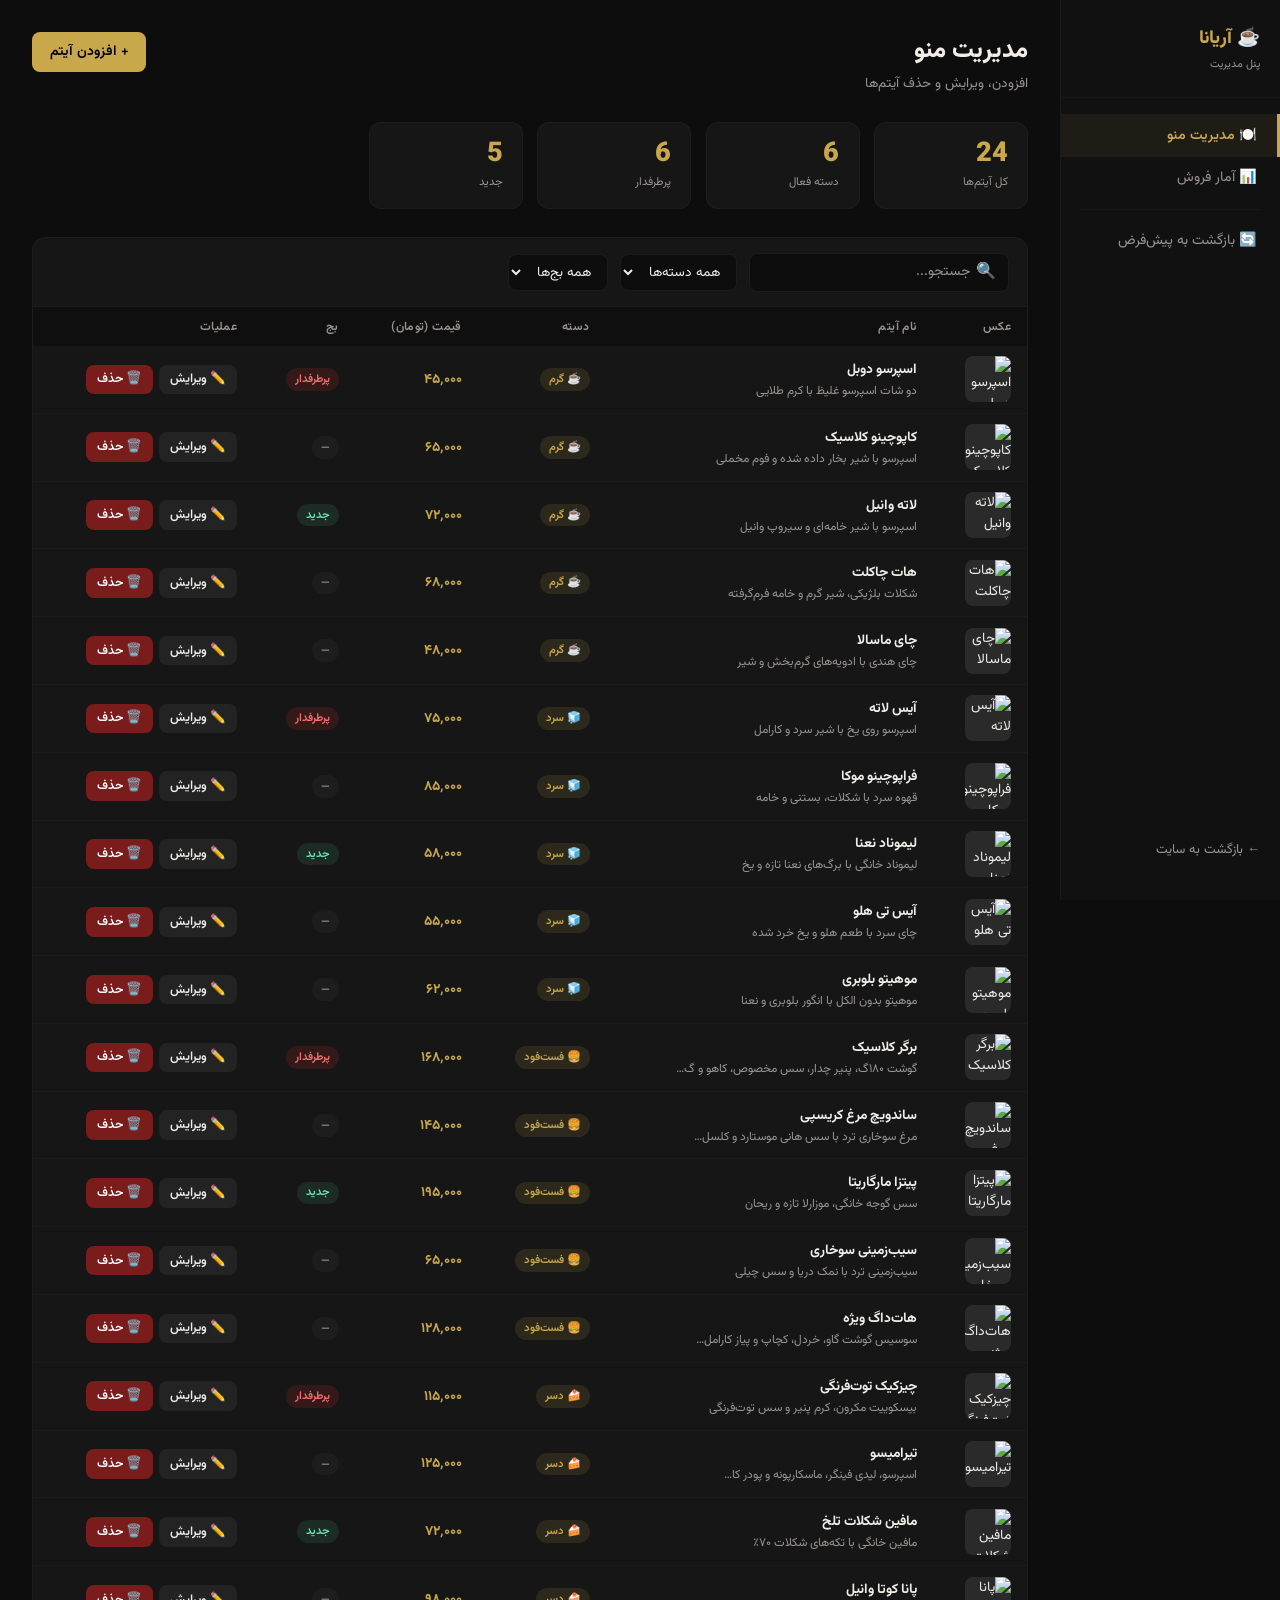
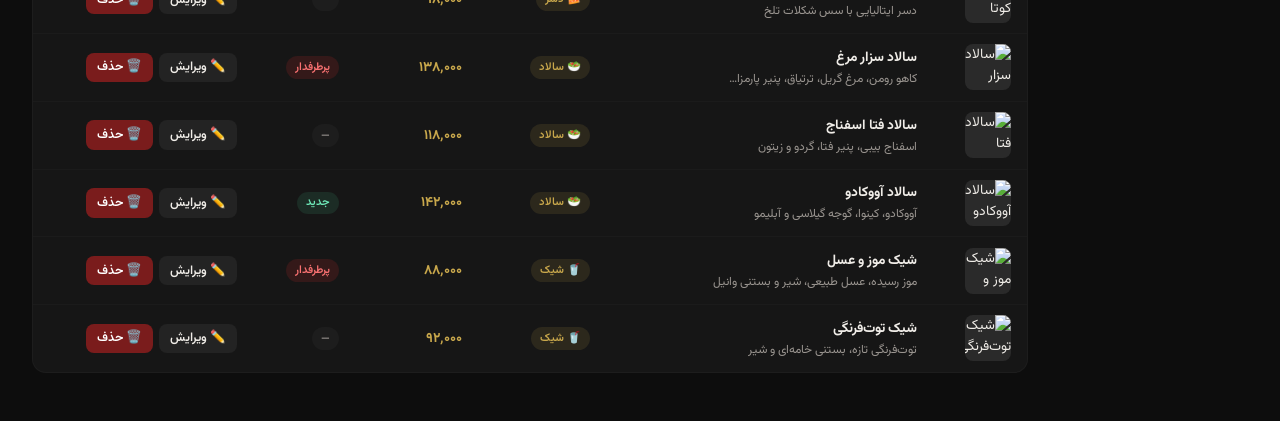
<file: admin.html>
<!DOCTYPE html>
<html lang="fa" dir="rtl">
<head>
  <meta charset="UTF-8" />
  <meta name="viewport" content="width=device-width, initial-scale=1.0" />
  <title>پنل ادمین — کافه آریانا</title>
  <link rel="preconnect" href="https://fonts.googleapis.com" />
  <link href="https://fonts.googleapis.com/css2?family=Vazirmatn:wght@300;400;500;600;700;900&display=swap" rel="stylesheet" />
  <link rel="stylesheet" href="css/variables.css" />
  <style>
    *, *::before, *::after { box-sizing: border-box; margin: 0; padding: 0; }
    body { font-family: 'Vazirmatn', sans-serif; background: var(--color-bg); color: var(--color-text); direction: rtl; min-height: 100vh; -webkit-font-smoothing: antialiased; }

    .layout { display: flex; min-height: 100vh; }

    .side-nav { width: 220px; background: #111; border-left: 1px solid #ffffff0a; display: flex; flex-direction: column; padding: 1.5rem 0; position: sticky; top: 0; height: 100vh; flex-shrink: 0; }
    .brand { padding: 0 1.25rem 1.5rem; border-bottom: 1px solid #ffffff08; margin-bottom: 1rem; }
    .brand h1 { font-size: 1.15rem; font-weight: 800; color: var(--color-gold); }
    .brand p  { font-size: 0.68rem; color: var(--color-muted); margin-top: 0.2rem; }

    .nav-btn { display: flex; align-items: center; gap: 0.65rem; padding: 0.65rem 1.25rem; color: var(--color-muted); font-size: 0.88rem; cursor: pointer; border: none; background: none; font-family: inherit; width: 100%; text-align: right; border-right: 3px solid transparent; transition: all 0.18s; }
    .nav-btn:hover  { color: var(--color-text); background: #ffffff05; }
    .nav-btn.active { color: var(--color-gold); border-right-color: var(--color-gold); background: rgba(201,168,76,.07); font-weight: 600; }
    .nav-sep { height: 1px; background: #ffffff08; margin: 0.6rem 1.25rem; }
    .nav-footer { margin-top: auto; padding: 0 1.25rem 0.5rem; }
    .nav-footer a { display: flex; align-items: center; gap: 0.5rem; color: var(--color-muted); font-size: 0.82rem; text-decoration: none; padding: 0.5rem 0; transition: color 0.18s; }
    .nav-footer a:hover { color: var(--color-gold); }

    .main { flex: 1; padding: 2rem 2rem 3rem; overflow-y: auto; }

    .page-hd { display: flex; align-items: flex-start; justify-content: space-between; margin-bottom: 1.75rem; flex-wrap: wrap; gap: 1rem; }
    .page-hd h2   { font-size: 1.5rem; font-weight: 800; }
    .page-hd span { font-size: 0.85rem; color: var(--color-muted); display: block; margin-top: 0.2rem; }

    .stat-row { display: grid; grid-template-columns: repeat(auto-fill, minmax(140px,1fr)); gap: 0.9rem; margin-bottom: 1.75rem; }
    .stat-card { background: #161616; border: 1px solid #ffffff08; border-radius: 12px; padding: 1.1rem 1.2rem; }
    .sc-val   { font-size: 1.7rem; font-weight: 900; color: var(--color-gold); line-height: 1; }
    .sc-label { font-size: 0.72rem; color: var(--color-muted); margin-top: 0.3rem; }

    .btn { display: inline-flex; align-items: center; gap: 0.35rem; padding: 0.55rem 1.1rem; border-radius: 8px; font-family: inherit; font-size: 0.88rem; font-weight: 600; cursor: pointer; border: none; transition: all 0.18s; white-space: nowrap; }
    .btn-primary { background: var(--color-gold); color: #000; }
    .btn-primary:hover { background: var(--color-gold-lt); transform: translateY(-1px); }
    .btn-danger  { background: #7a1c1c; color: #fff; }
    .btn-danger:hover  { background: #9b2020; }
    .btn-ghost   { background: #ffffff0e; color: var(--color-text); }
    .btn-ghost:hover   { background: #ffffff18; }
    .btn-sm { padding: 0.3rem 0.7rem; font-size: 0.78rem; }

    .table-card { background: #161616; border: 1px solid #ffffff08; border-radius: 14px; overflow: hidden; }
    .table-toolbar { display: flex; align-items: center; gap: 0.75rem; padding: 0.9rem 1.1rem; border-bottom: 1px solid #ffffff07; flex-wrap: wrap; }
    .search-wrap { display: flex; align-items: center; gap: 0.4rem; background: #0D0D0D; border: 1px solid #ffffff10; border-radius: 8px; padding: 0.38rem 0.75rem; flex: 1; min-width: 160px; max-width: 260px; }
    .search-wrap input { background: none; border: none; outline: none; color: var(--color-text); font-family: inherit; font-size: 0.88rem; width: 100%; }
    .search-wrap input::placeholder { color: var(--color-muted); }
    .sel { background: #0D0D0D; border: 1px solid #ffffff10; border-radius: 8px; padding: 0.38rem 0.75rem; color: var(--color-text); font-family: inherit; font-size: 0.85rem; outline: none; cursor: pointer; }
    .sel option { background: #1a1a1a; }

    table { width: 100%; border-collapse: collapse; }
    thead th { background: #0f0f0f; padding: 0.65rem 1rem; font-size: 0.75rem; font-weight: 600; color: var(--color-muted); text-align: right; white-space: nowrap; letter-spacing: 0.03em; }
    tbody tr { border-bottom: 1px solid #ffffff05; transition: background 0.12s; }
    tbody tr:hover { background: #ffffff03; }
    tbody tr:last-child { border-bottom: none; }
    tbody td { padding: 0.65rem 1rem; font-size: 0.86rem; vertical-align: middle; }
    .thumb { width: 46px; height: 46px; border-radius: 8px; object-fit: cover; background: #222; display: block; }
    .pill { display: inline-block; padding: 0.18rem 0.55rem; border-radius: 99px; font-size: 0.7rem; font-weight: 600; }
    .pill-cat     { background: rgba(201,168,76,.12); color: var(--color-gold); }
    .pill-popular { background: rgba(139,32,32,.25); color: #f87171; }
    .pill-new     { background: rgba(46,107,79,.25); color: #6ee7b7; }
    .pill-none    { background: #ffffff08; color: var(--color-muted); }
    .row-actions  { display: flex; gap: 0.35rem; }
    .empty-td { text-align: center; padding: 3rem; color: var(--color-muted); font-size: 0.9rem; }

    .modal-wrap { position: fixed; inset: 0; background: rgba(0,0,0,.72); z-index: 500; display: flex; align-items: center; justify-content: center; padding: 1rem; opacity: 0; pointer-events: none; transition: opacity 0.22s; }
    .modal-wrap.open { opacity: 1; pointer-events: all; }
    .modal { background: #1c1c1c; border: 1px solid #ffffff0e; border-radius: 16px; width: 100%; max-width: 500px; max-height: 92vh; overflow-y: auto; transform: translateY(18px); transition: transform 0.22s; }
    .modal-wrap.open .modal { transform: translateY(0); }
    .modal-hd { display: flex; align-items: center; justify-content: space-between; padding: 1.1rem 1.4rem; border-bottom: 1px solid #ffffff08; }
    .modal-hd h3 { font-size: 1.05rem; font-weight: 700; }
    .modal-close { background: none; border: none; cursor: pointer; color: var(--color-muted); font-size: 1.2rem; transition: color 0.18s; padding: 0.2rem; }
    .modal-close:hover { color: var(--color-text); }
    .modal-body { padding: 1.4rem; }
    .modal-ft { display: flex; gap: 0.6rem; justify-content: flex-end; padding: 0.9rem 1.4rem; border-top: 1px solid #ffffff08; }

    .form-grid { display: grid; grid-template-columns: 1fr 1fr; gap: 0.9rem; }
    .col-full  { grid-column: 1 / -1; }
    .fgroup { display: flex; flex-direction: column; gap: 0.35rem; }
    .flabel { font-size: 0.75rem; font-weight: 600; color: var(--color-muted); text-transform: uppercase; letter-spacing: 0.05em; }
    .finput { background: #0D0D0D; border: 1.5px solid #ffffff10; border-radius: 8px; padding: 0.55rem 0.85rem; color: var(--color-text); font-family: inherit; font-size: 0.88rem; outline: none; width: 100%; transition: border-color 0.18s; }
    .finput:focus { border-color: var(--color-gold); }
    select.finput option { background: #1a1a1a; }
    .img-prev { width: 100%; height: 130px; border-radius: 8px; object-fit: cover; background: #111; margin-top: 0.4rem; display: none; border: 1px solid #ffffff08; }
    .img-prev.show { display: block; }

    .confirm-modal { max-width: 360px; }
    .confirm-body  { padding: 2rem 1.5rem; text-align: center; }
    .confirm-icon  { font-size: 2.4rem; margin-bottom: 0.65rem; }
    .confirm-body h4 { font-size: 1.05rem; font-weight: 700; margin-bottom: 0.4rem; }
    .confirm-body p  { color: var(--color-muted); font-size: 0.88rem; line-height: 1.6; }

    .toast { position: fixed; bottom: 1.5rem; left: 50%; transform: translateX(-50%) translateY(12px); background: var(--color-gold); color: #000; padding: 0.65rem 1.4rem; border-radius: 99px; font-weight: 700; font-size: 0.88rem; z-index: 999; opacity: 0; transition: opacity 0.25s, transform 0.25s; pointer-events: none; white-space: nowrap; box-shadow: 0 4px 20px rgba(0,0,0,.4); }
    .toast.err  { background: #8B2020; color: #fff; }
    .toast.show { opacity: 1; transform: translateX(-50%) translateY(0); }

    .period-tabs { display: flex; gap: 0.5rem; margin-bottom: 1.5rem; flex-wrap: wrap; }
    .period-tab { padding: 0.45rem 1rem; border-radius: 99px; border: 1.5px solid #ffffff12; background: none; color: var(--color-muted); font-family: inherit; font-size: 0.85rem; cursor: pointer; transition: all 0.18s; }
    .period-tab:hover  { border-color: var(--color-gold); color: var(--color-gold); }
    .period-tab.active { background: var(--color-gold); border-color: var(--color-gold); color: #000; font-weight: 700; }

    .sales-grid { display: grid; grid-template-columns: repeat(auto-fill, minmax(300px,1fr)); gap: 1.2rem; margin-bottom: 2rem; }
    .order-card { background: #161616; border: 1px solid #ffffff08; border-radius: 12px; overflow: hidden; }
    .order-card-hd { display: flex; justify-content: space-between; align-items: center; padding: 0.9rem 1.1rem; border-bottom: 1px solid #ffffff07; }
    .order-id    { font-size: 0.75rem; color: var(--color-muted); }
    .order-date  { font-size: 0.75rem; color: var(--color-muted); }
    .order-total { font-size: 1rem; font-weight: 800; color: var(--color-gold); }
    .order-items { padding: 0.75rem 1.1rem; display: flex; flex-direction: column; gap: 0.4rem; }
    .order-item-row { display: flex; justify-content: space-between; align-items: center; font-size: 0.83rem; }
    .order-item-name { color: var(--color-text); }
    .order-item-meta { color: var(--color-muted); font-size: 0.75rem; }
    .order-item-price { color: var(--color-gold); font-weight: 600; font-size: 0.83rem; }

    .top-items-table { width: 100%; border-collapse: collapse; margin-top: 1.5rem; }
    .top-items-table th { text-align: right; padding: 0.6rem 0.8rem; font-size: 0.75rem; color: var(--color-muted); border-bottom: 1px solid #ffffff08; }
    .top-items-table td { padding: 0.65rem 0.8rem; font-size: 0.86rem; border-bottom: 1px solid #ffffff05; }
    .top-items-table tr:last-child td { border-bottom: none; }
    .rank-badge { display: inline-flex; align-items: center; justify-content: center; width: 22px; height: 22px; border-radius: 50%; background: rgba(201,168,76,.15); color: var(--color-gold); font-size: 0.72rem; font-weight: 800; }

    .no-orders { text-align: center; padding: 4rem 2rem; color: var(--color-muted); }
    .no-orders .icon { font-size: 3rem; margin-bottom: 1rem; }

    @media (max-width: 768px) {
      .stat-row { grid-template-columns: repeat(2,1fr); gap: 0.65rem; }
      .sc-val { font-size: 1.4rem; }
      .sales-grid { grid-template-columns: 1fr; }
      .period-tabs { gap: 0.35rem; overflow-x: auto; flex-wrap: nowrap; padding-bottom: 0.4rem; -webkit-overflow-scrolling: touch; scrollbar-width: none; }
      .period-tabs::-webkit-scrollbar { display: none; }
      .period-tab { flex-shrink: 0; font-size: 0.8rem; padding: 0.38rem 0.75rem; }
    }

    @media (max-width: 640px) {
      .side-nav { display: none; }
      .layout { flex-direction: column; }
      .main { padding: 1rem 0.85rem 6rem; }

      .bottom-nav {
        display: flex;
        position: fixed;
        bottom: 0; left: 0; right: 0;
        background: #111;
        border-top: 1px solid #ffffff0a;
        z-index: 200;
        padding: 0.5rem 0 calc(0.5rem + env(safe-area-inset-bottom));
        box-shadow: 0 -4px 20px rgba(0,0,0,.4);
      }
      .bottom-nav-btn {
        flex: 1; display: flex; flex-direction: column; align-items: center;
        gap: 0.15rem; padding: 0.35rem 0;
        background: none; border: none; font-family: inherit;
        font-size: 0.62rem; color: var(--color-muted);
        cursor: pointer; transition: color 0.18s; text-align: center;
      }
      .bottom-nav-btn .b-icon { font-size: 1.15rem; display: block; }
      .bottom-nav-btn.active  { color: var(--color-gold); }

      .page-hd { margin-bottom: 1rem; }
      .page-hd h2 { font-size: 1.2rem; }
      .page-hd .btn { font-size: 0.8rem; padding: 0.45rem 0.85rem; }

      table thead { display: none; }
      table, tbody, tr, td { display: block; width: 100%; }
      tbody tr {
        background: #161616; border: 1px solid #ffffff08;
        border-radius: 10px; margin-bottom: 0.65rem;
        padding: 0.75rem; display: grid;
        grid-template-columns: 50px 1fr;
        grid-template-rows: auto auto auto;
        gap: 0.35rem 0.75rem;
      }
      tbody td { padding: 0; border: none; font-size: 0.84rem; }
      tbody td:nth-child(1) { grid-row: 1 / 3; grid-column: 1; display: flex; align-items: center; }
      tbody td:nth-child(2) { grid-row: 1; grid-column: 2; }
      tbody td:nth-child(3) { grid-row: 2; grid-column: 2; }
      tbody td:nth-child(4) { grid-row: 3; grid-column: 2; }
      tbody td:nth-child(5) { display: none; }
      tbody td:nth-child(6) { grid-column: 1 / -1; border-top: 1px solid #ffffff06; padding-top: 0.5rem; margin-top: 0.2rem; }
      .thumb { width: 44px; height: 44px; }
      .row-actions { gap: 0.4rem; }
      .btn-sm { font-size: 0.75rem; padding: 0.28rem 0.6rem; }
      .table-toolbar { gap: 0.5rem; }
      .table-toolbar .sel { display: none; }
      .search-wrap { max-width: 100%; }

      .form-grid { grid-template-columns: 1fr; }
      .modal-wrap { align-items: flex-end; padding: 0; }
      .modal { border-radius: 16px 16px 0 0; max-height: 88vh; }

      .top-items-table td:nth-child(3),
      .top-items-table th:nth-child(3) { display: none; }
    }

    .bottom-nav { display: none; }

    .topbar {
      display: none;
      align-items: center;
      gap: 0.75rem;
      padding: 0.75rem 1rem;
      background: #111;
      border-bottom: 1px solid #ffffff0a;
      position: sticky;
      top: 0;
      z-index: 150;
    }

    .hamburger {
      display: flex;
      flex-direction: column;
      justify-content: center;
      gap: 5px;
      width: 36px;
      height: 36px;
      padding: 6px;
      background: none;
      border: 1.5px solid #ffffff18;
      border-radius: 8px;
      cursor: pointer;
      flex-shrink: 0;
      transition: border-color 0.18s;
    }
    .hamburger:hover { border-color: var(--color-gold); }
    .hamburger span {
      display: block;
      height: 2px;
      background: var(--color-text);
      border-radius: 2px;
      transition: all 0.25s;
      transform-origin: center;
    }
    .hamburger.open span:nth-child(1) { transform: translateY(7px) rotate(45deg); }
    .hamburger.open span:nth-child(2) { opacity: 0; transform: scaleX(0); }
    .hamburger.open span:nth-child(3) { transform: translateY(-7px) rotate(-45deg); }

    .topbar-title {
      font-size: 1rem;
      font-weight: 700;
      color: var(--color-gold);
    }

    .nav-overlay {
      display: none;
      position: fixed;
      inset: 0;
      background: rgba(0,0,0,.55);
      z-index: 198;
    }
    .nav-overlay.open { display: block; }

    @media (max-width: 640px) {
      .topbar { display: flex; }
      .side-nav {
        display: flex;
        position: fixed;
        top: 0;
        right: -240px;
        width: 240px;
        height: 100vh;
        z-index: 199;
        transition: right 0.28s cubic-bezier(0.4, 0, 0.2, 1);
        border-left: 1px solid #ffffff12;
        box-shadow: -8px 0 32px rgba(0,0,0,.5);
      }
      .side-nav.open { right: 0; }
      .main { padding: 1rem 0.85rem 6rem; }
    }
  </style>
</head>
<body>

<div class="nav-overlay" id="navOverlay" onclick="closeSidebar()"></div>

<div class="topbar">
  <button class="hamburger" id="hamburger" onclick="toggleSidebar()">
    <span></span>
    <span></span>
    <span></span>
  </button>
  <span class="topbar-title">☕ پنل مدیریت آریانا</span>
</div>

<div class="layout">
  <nav class="side-nav" id="side-nav">
    <div class="brand">
      <h1>☕ آریانا</h1>
      <p>پنل مدیریت</p>
    </div>
    <button class="nav-btn active" data-page="menu">🍽️ مدیریت منو</button>
    <button class="nav-btn" data-page="sales">📊 آمار فروش</button>
    <div class="nav-sep"></div>
    <button class="nav-btn" onclick="resetToDefault()">🔄 بازگشت به پیش‌فرض</button>
    <div class="nav-footer">
      <a href="index.html">← بازگشت به سایت</a>
    </div>
  </nav>

  <nav class="bottom-nav" id="bottomNav">
    <button class="bottom-nav-btn active" data-page="menu"><span class="b-icon">🍽️</span>منو</button>
    <button class="bottom-nav-btn" data-page="sales"><span class="b-icon">📊</span>فروش</button>
    <button class="bottom-nav-btn" onclick="resetToDefault()"><span class="b-icon">🔄</span>ریست</button>
    <a class="bottom-nav-btn" href="index.html" style="text-decoration:none"><span class="b-icon">🏠</span>سایت</a>
  </nav>

  <main class="main">

    <div id="page-menu">
      <div class="page-hd">
        <div>
          <h2>مدیریت منو</h2>
          <span>افزودن، ویرایش و حذف آیتم‌ها</span>
        </div>
        <button class="btn btn-primary" onclick="openAdd()">+ افزودن آیتم</button>
      </div>
      <div class="stat-row" id="menuStats"></div>
      <div class="table-card">
        <div class="table-toolbar">
          <div class="search-wrap">
            <span style="color:var(--color-muted)">🔍</span>
            <input type="text" id="searchQ" placeholder="جستجو..." oninput="applyFilter()" />
          </div>
          <select class="sel" id="catQ" onchange="applyFilter()">
            <option value="">همه دسته‌ها</option>
            <option value="hot">☕ گرم</option>
            <option value="cold">🧊 سرد</option>
            <option value="food">🍔 فست‌فود</option>
            <option value="dessert">🍰 دسر</option>
            <option value="salad">🥗 سالاد</option>
            <option value="shake">🥤 شیک</option>
          </select>
          <select class="sel" id="badgeQ" onchange="applyFilter()">
            <option value="">همه بج‌ها</option>
            <option value="popular">پرطرفدار</option>
            <option value="new">جدید</option>
          </select>
        </div>
        <div id="tableWrap">
          <table>
            <thead>
              <tr>
                <th>عکس</th><th>نام آیتم</th><th>دسته</th><th>قیمت (تومان)</th><th>بج</th><th>عملیات</th>
              </tr>
            </thead>
            <tbody id="tableBody"></tbody>
          </table>
        </div>
      </div>
    </div>

    <div id="page-sales" style="display:none">
      <div class="page-hd">
        <div>
          <h2>آمار فروش</h2>
          <span>گزارش سفارش‌های ثبت‌شده از سایت</span>
        </div>
        <button class="btn btn-danger btn-sm" onclick="clearOrders()">🗑️ پاک کردن سوابق</button>
      </div>

      <div class="period-tabs">
        <button class="period-tab active" data-period="daily">امروز</button>
        <button class="period-tab" data-period="weekly">۷ روز اخیر</button>
        <button class="period-tab" data-period="monthly">۳۰ روز اخیر</button>
        <button class="period-tab" data-period="all">همه زمان‌ها</button>
      </div>

      <div class="stat-row" id="salesStats"></div>

      <div class="table-card" style="margin-bottom:1.5rem">
        <div style="padding:0.9rem 1.1rem;border-bottom:1px solid #ffffff07;font-weight:700;font-size:0.9rem">
          🏆 پرفروش‌ترین آیتم‌ها
        </div>
        <div style="padding:0 0.3rem 0.5rem">
          <table class="top-items-table">
            <thead>
              <tr><th>رتبه</th><th>آیتم</th><th>دسته</th><th>تعداد فروش</th><th>درآمد (تومان)</th></tr>
            </thead>
            <tbody id="topItemsBody"></tbody>
          </table>
        </div>
      </div>

      <div style="font-weight:700;font-size:0.9rem;margin-bottom:1rem">📋 جزئیات سفارش‌ها</div>
      <div id="ordersGrid" class="sales-grid"></div>
    </div>

  </main>
</div>

<div class="modal-wrap" id="formModal">
  <div class="modal">
    <div class="modal-hd">
      <h3 id="modalTitle">افزودن آیتم جدید</h3>
      <button class="modal-close" onclick="closeModal('formModal')">✕</button>
    </div>
    <div class="modal-body">
      <input type="hidden" id="f-id" />
      <div class="form-grid">
        <div class="fgroup col-full">
          <label class="flabel">نام آیتم *</label>
          <input class="finput" id="f-name" type="text" placeholder="مثال: اسپرسو دوبل" />
        </div>
        <div class="fgroup">
          <label class="flabel">دسته‌بندی *</label>
          <select class="finput" id="f-cat">
            <option value="">انتخاب کنید...</option>
            <option value="hot">☕ گرم</option>
            <option value="cold">🧊 سرد</option>
            <option value="food">🍔 فست‌فود</option>
            <option value="dessert">🍰 دسر</option>
            <option value="salad">🥗 سالاد</option>
            <option value="shake">🥤 شیک</option>
          </select>
        </div>
        <div class="fgroup">
          <label class="flabel">قیمت (تومان) *</label>
          <input class="finput" id="f-price" type="number" min="0" step="1000" placeholder="مثال: 65000" />
        </div>
        <div class="fgroup col-full">
          <label class="flabel">توضیحات</label>
          <input class="finput" id="f-desc" type="text" placeholder="توضیح کوتاه..." />
        </div>
        <div class="fgroup">
          <label class="flabel">بج</label>
          <select class="finput" id="f-badge">
            <option value="">بدون بج</option>
            <option value="popular">⭐ پرطرفدار</option>
            <option value="new">✨ جدید</option>
          </select>
        </div>
        <div class="fgroup">
          <label class="flabel">لینک عکس</label>
          <input class="finput" id="f-img" type="url" placeholder="https://example.com/image.jpg" oninput="previewImg()" />
        </div>
        <div class="fgroup col-full">
          <img id="imgPrev" class="img-prev" alt="پیش‌نمایش" onerror="this.style.display='none'" />
        </div>
      </div>
    </div>
    <div class="modal-ft">
      <button class="btn btn-ghost" onclick="closeModal('formModal')">انصراف</button>
      <button class="btn btn-primary" onclick="saveItem()">💾 ذخیره</button>
    </div>
  </div>
</div>

<div class="modal-wrap" id="confirmModal">
  <div class="modal confirm-modal">
    <div class="confirm-body">
      <div class="confirm-icon">🗑️</div>
      <h4>حذف آیتم</h4>
      <p id="confirmMsg">آیا مطمئنید؟</p>
    </div>
    <div class="modal-ft" style="justify-content:center;padding-top:0">
      <button class="btn btn-ghost" onclick="closeModal('confirmModal')">انصراف</button>
      <button class="btn btn-danger" id="confirmBtn">حذف</button>
    </div>
  </div>
</div>

<div class="toast" id="toast"></div>

<script src="js/data.js"></script>
<script>

const CAT = {
  hot:     '☕ گرم',
  cold:    '🧊 سرد',
  food:    '🍔 فست‌فود',
  dessert: '🍰 دسر',
  salad:   '🥗 سالاد',
  shake:   '🥤 شیک'
};

let _items    = [];
let _filtered = [];
let _period   = 'daily';

function showToast(msg, isErr) {
  const el = document.getElementById('toast');
  el.textContent = msg;
  el.className   = 'toast' + (isErr ? ' err' : '') + ' show';
  clearTimeout(el._t);
  el._t = setTimeout(() => el.classList.remove('show'), 2600);
}

function switchPage(name) {
  document.querySelectorAll('.main > div').forEach(d => d.style.display = 'none');
  document.getElementById('page-' + name).style.display = 'block';
  document.querySelectorAll('.nav-btn[data-page], .bottom-nav-btn[data-page]').forEach(b => {
    b.classList.remove('active');
  });
  document.querySelectorAll('[data-page="' + name + '"]').forEach(b => {
    b.classList.add('active');
  });
  if (name === 'sales') renderSales();
  closeSidebar();
}

document.querySelectorAll('.nav-btn[data-page], .bottom-nav-btn[data-page]').forEach(btn => {
  btn.addEventListener('click', () => switchPage(btn.dataset.page));
});

document.querySelectorAll('.period-tab').forEach(tab => {
  tab.addEventListener('click', () => {
    document.querySelectorAll('.period-tab').forEach(t => t.classList.remove('active'));
    tab.classList.add('active');
    _period = tab.dataset.period;
    renderSales();
  });
});

function load() {
  _items    = DB.getAll();
  _filtered = [..._items];
  renderMenuStats();
  renderTable();
}

function renderMenuStats() {
  const activeCats  = Object.keys(CAT).filter(c => _items.some(i => i.cat === c)).length;
  const popularCount = _items.filter(i => i.badge === 'popular').length;
  const newCount     = _items.filter(i => i.badge === 'new').length;

  document.getElementById('menuStats').innerHTML = `
    <div class="stat-card">
      <div class="sc-val">${_items.length}</div>
      <div class="sc-label">کل آیتم‌ها</div>
    </div>
    <div class="stat-card">
      <div class="sc-val">${activeCats}</div>
      <div class="sc-label">دسته فعال</div>
    </div>
    <div class="stat-card">
      <div class="sc-val">${popularCount}</div>
      <div class="sc-label">پرطرفدار</div>
    </div>
    <div class="stat-card">
      <div class="sc-val">${newCount}</div>
      <div class="sc-label">جدید</div>
    </div>
  `;
}

function applyFilter() {
  const q   = document.getElementById('searchQ').value.trim().toLowerCase();
  const cat = document.getElementById('catQ').value;
  const bdg = document.getElementById('badgeQ').value;

  _filtered = _items.filter(i =>
    (!q   || i.name.includes(q) || i.desc.includes(q)) &&
    (!cat || i.cat   === cat) &&
    (!bdg || i.badge === bdg)
  );

  renderTable();
}

function renderTable() {
  const tbody = document.getElementById('tableBody');

  if (_filtered.length === 0) {
    tbody.innerHTML = `<tr><td colspan="6" class="empty-td">🔍 آیتمی پیدا نشد</td></tr>`;
    return;
  }

  tbody.innerHTML = _filtered.map(item => {
    const desc     = item.desc ? item.desc.slice(0, 40) + (item.desc.length > 40 ? '…' : '') : '—';
    const badgePill = item.badge === 'popular'
      ? '<span class="pill pill-popular">پرطرفدار</span>'
      : item.badge === 'new'
        ? '<span class="pill pill-new">جدید</span>'
        : '<span class="pill pill-none">—</span>';

    return `
      <tr>
        <td>
          <img
            class="thumb"
            src="${item.img || ''}"
            alt="${item.name}"
            onerror="this.style.background='#2a2a2a';this.removeAttribute('src')"
          />
        </td>
        <td>
          <strong>${item.name}</strong>
          <div style="font-size:0.75rem;color:var(--color-muted);margin-top:2px">${desc}</div>
        </td>
        <td>
          <span class="pill pill-cat">${CAT[item.cat] || item.cat}</span>
        </td>
        <td>
          <strong style="color:var(--color-gold)">${item.price.toLocaleString('fa-IR')}</strong>
        </td>
        <td>${badgePill}</td>
        <td>
          <div class="row-actions">
            <button class="btn btn-ghost btn-sm" onclick="openEdit(${item.id})">✏️ ویرایش</button>
            <button class="btn btn-danger btn-sm" onclick="askDelete(${item.id}, '${item.name.replace(/'/g, "\\'")}')">🗑️ حذف</button>
          </div>
        </td>
      </tr>`;
  }).join('');
}

function filterOrders(orders) {
  const now = new Date();
  return orders.filter(o => {
    const d = new Date(o.timestamp);
    if (_period === 'daily')   return d.toDateString() === now.toDateString();
    if (_period === 'weekly')  return (now - d) <= 7  * 86400000;
    if (_period === 'monthly') return (now - d) <= 30 * 86400000;
    return true;
  });
}

function renderSales() {
  const allOrders     = Orders.getAll();
  const filtered      = filterOrders(allOrders);
  const totalRevenue  = filtered.reduce((s, o) => s + o.grandTotal, 0);
  const totalSold     = filtered.reduce((s, o) => {
    return s + o.items.reduce((ss, i) => ss + i.qty, 0);
  }, 0);
  const avgOrder      = filtered.length
    ? Math.round(totalRevenue / filtered.length)
    : 0;

  document.getElementById('salesStats').innerHTML = `
    <div class="stat-card">
      <div class="sc-val">${filtered.length}</div>
      <div class="sc-label">تعداد سفارش</div>
    </div>
    <div class="stat-card">
      <div class="sc-val">${totalSold}</div>
      <div class="sc-label">آیتم فروخته‌شده</div>
    </div>
    <div class="stat-card">
      <div class="sc-val">${totalRevenue.toLocaleString('fa-IR')}</div>
      <div class="sc-label">درآمد (تومان)</div>
    </div>
    <div class="stat-card">
      <div class="sc-val">${avgOrder.toLocaleString('fa-IR')}</div>
      <div class="sc-label">میانگین هر سفارش</div>
    </div>
  `;

  const itemMap = {};
  filtered.forEach(o => {
    o.items.forEach(i => {
      if (!itemMap[i.id]) {
        itemMap[i.id] = { name: i.name, cat: i.cat, qty: 0, revenue: 0 };
      }
      itemMap[i.id].qty     += i.qty;
      itemMap[i.id].revenue += i.total;
    });
  });

  const topItems = Object.values(itemMap)
    .sort((a, b) => b.qty - a.qty)
    .slice(0, 10);

  const topBody = document.getElementById('topItemsBody');
  if (topItems.length === 0) {
    topBody.innerHTML = `
      <tr>
        <td colspan="5" class="empty-td" style="padding:1.5rem">داده‌ای وجود ندارد</td>
      </tr>`;
  } else {
    topBody.innerHTML = topItems.map((it, idx) => `
      <tr>
        <td><span class="rank-badge">${idx + 1}</span></td>
        <td><strong>${it.name}</strong></td>
        <td><span class="pill pill-cat">${CAT[it.cat] || it.cat}</span></td>
        <td>${it.qty} عدد</td>
        <td style="color:var(--color-gold);font-weight:700">${it.revenue.toLocaleString('fa-IR')}</td>
      </tr>`
    ).join('');
  }

  const grid = document.getElementById('ordersGrid');
  if (filtered.length === 0) {
    grid.innerHTML = `
      <div class="no-orders" style="grid-column:1/-1">
        <div class="icon">📋</div>
        <p>در این بازه زمانی سفارشی ثبت نشده</p>
      </div>`;
    return;
  }

  const sorted = [...filtered].sort((a, b) => b.orderId - a.orderId);
  grid.innerHTML = sorted.map(order => {
    const d    = new Date(order.timestamp);
    const date = d.toLocaleDateString('fa-IR', { year: 'numeric', month: 'long', day: 'numeric' });
    const time = d.toLocaleTimeString('fa-IR', { hour: '2-digit', minute: '2-digit' });

    const itemRows = order.items.map(i => `
      <div class="order-item-row">
        <div>
          <span class="order-item-name">${i.name}</span>
          <span class="order-item-meta"> × ${i.qty}</span>
        </div>
        <span class="order-item-price">${i.total.toLocaleString('fa-IR')} ت</span>
      </div>`
    ).join('');

    return `
      <div class="order-card">
        <div class="order-card-hd">
          <div>
            <div class="order-id">سفارش #${String(order.orderId).slice(-6)}</div>
            <div class="order-date">${date} — ${time}</div>
          </div>
          <div class="order-total">${order.grandTotal.toLocaleString('fa-IR')} ت</div>
        </div>
        <div class="order-items">${itemRows}</div>
      </div>`;
  }).join('');
}

function openModal(id) {
  document.getElementById(id).classList.add('open');
}

function closeModal(id) {
  document.getElementById(id).classList.remove('open');
}

document.querySelectorAll('.modal-wrap').forEach(el => {
  el.addEventListener('click', e => {
    if (e.target === el) el.classList.remove('open');
  });
});

document.addEventListener('keydown', e => {
  if (e.key === 'Escape') {
    document.querySelectorAll('.modal-wrap.open').forEach(m => m.classList.remove('open'));
  }
});

function previewImg() {
  const url = document.getElementById('f-img').value;
  const img = document.getElementById('imgPrev');
  img.src       = url;
  img.className = 'img-prev' + (url ? ' show' : '');
}

function clearForm() {
  ['f-id', 'f-name', 'f-desc', 'f-img'].forEach(id => {
    document.getElementById(id).value = '';
  });
  document.getElementById('f-cat').value   = '';
  document.getElementById('f-price').value = '';
  document.getElementById('f-badge').value = '';
  const img     = document.getElementById('imgPrev');
  img.src       = '';
  img.className = 'img-prev';
}

function openAdd() {
  clearForm();
  document.getElementById('modalTitle').textContent = '➕ افزودن آیتم جدید';
  openModal('formModal');
}

function openEdit(id) {
  const item = DB.getById(id);
  if (!item) return;
  document.getElementById('modalTitle').textContent = '✏️ ویرایش آیتم';
  document.getElementById('f-id').value    = item.id;
  document.getElementById('f-name').value  = item.name;
  document.getElementById('f-cat').value   = item.cat;
  document.getElementById('f-price').value = item.price;
  document.getElementById('f-desc').value  = item.desc;
  document.getElementById('f-badge').value = item.badge;
  document.getElementById('f-img').value   = item.img;
  previewImg();
  openModal('formModal');
}

function saveItem() {
  const id    = document.getElementById('f-id').value;
  const name  = document.getElementById('f-name').value.trim();
  const cat   = document.getElementById('f-cat').value;
  const price = document.getElementById('f-price').value;

  if (!name || !cat || !price) {
    showToast('لطفاً نام، دسته‌بندی و قیمت را وارد کنید', true);
    return;
  }

  const data = {
    name:  name,
    cat:   cat,
    price: Number(price),
    desc:  document.getElementById('f-desc').value.trim(),
    badge: document.getElementById('f-badge').value,
    img:   document.getElementById('f-img').value.trim()
  };

  if (id) {
    DB.update(id, data);
    showToast(`«${name}» ویرایش شد ✓`);
  } else {
    DB.add(data);
    showToast(`«${name}» اضافه شد ✓`);
  }

  closeModal('formModal');
  load();
}

function askDelete(id, name) {
  document.getElementById('confirmMsg').textContent = `«${name}» برای همیشه از منو حذف می‌شود.`;
  document.getElementById('confirmBtn').onclick = () => {
    DB.remove(id);
    showToast(`«${name}» حذف شد`);
    closeModal('confirmModal');
    load();
  };
  openModal('confirmModal');
}

function resetToDefault() {
  if (!confirm('همه تغییرات پاک می‌شود و منو به حالت اولیه برمی‌گردد. ادامه می‌دهید؟')) return;
  DB.reset();
  showToast('منو به حالت پیش‌فرض بازگشت ✓');
  load();
}

function clearOrders() {
  if (!confirm('تمام سوابق فروش پاک می‌شوند. ادامه می‌دهید؟')) return;
  Orders.clearAll();
  showToast('سوابق فروش پاک شد');
  renderSales();
}

function toggleSidebar() {
  const nav = document.getElementById('side-nav');
  const btn = document.getElementById('hamburger');
  const ovl = document.getElementById('navOverlay');
  nav.classList.toggle('open');
  btn.classList.toggle('open');
  ovl.classList.toggle('open');
}

function closeSidebar() {
  document.getElementById('side-nav').classList.remove('open');
  document.getElementById('hamburger').classList.remove('open');
  document.getElementById('navOverlay').classList.remove('open');
}

load();

</script>
</body>
</html>
</file>
<file: css/variables.css>
/* ============================================================
   variables.css — Design tokens (colors, typography, spacing)
   ============================================================ */

:root {
  /* ── Colors ──────────────────────────────────── */
  --color-bg:       #0D0D0D;
  --color-surface:  #161616;
  --color-card:     #1E1E1E;

  --color-gold:     #C9A84C;
  --color-gold-lt:  #E8C97A;

  --color-text:     #F0EDE8;
  --color-muted:    #9A9590;

  --color-accent:   #8B2020;   /* badge "popular"  */
  --color-green:    #2E6B4F;   /* badge "new"      */

  --color-border:   rgba(255, 255, 255, 0.05);
  --color-overlay:  rgba(0, 0, 0, 0.6);

  /* ── Typography ──────────────────────────────── */
  --font-base: 'Vazirmatn', sans-serif;

  --text-xs:   0.70rem;
  --text-sm:   0.85rem;
  --text-md:   1.00rem;
  --text-lg:   1.10rem;
  --text-xl:   1.30rem;
  --text-2xl:  1.80rem;
  --text-hero: clamp(2.8rem, 8vw, 6rem);

  /* ── Spacing ─────────────────────────────────── */
  --space-xs:  0.40rem;
  --space-sm:  0.75rem;
  --space-md:  1.20rem;
  --space-lg:  2.00rem;
  --space-xl:  3.00rem;
  --space-2xl: 5.00rem;

  /* ── Borders & Radius ────────────────────────── */
  --radius-sm:  8px;
  --radius-md:  16px;
  --radius-full: 99px;

  /* ── Shadows ─────────────────────────────────── */
  --shadow-card:  0 16px 40px rgba(0, 0, 0, 0.50);
  --shadow-btn:   0 8px 24px  rgba(0, 0, 0, 0.40);

  /* ── Transitions ─────────────────────────────── */
  --transition-fast:   0.15s ease;
  --transition-normal: 0.25s ease;
  --transition-slow:   0.35s cubic-bezier(0.4, 0, 0.2, 1);

  /* ── Z-index ─────────────────────────────────── */
  --z-nav:     100;
  --z-overlay: 200;
  --z-sidebar: 201;
  --z-toast:   300;
}
</file>
